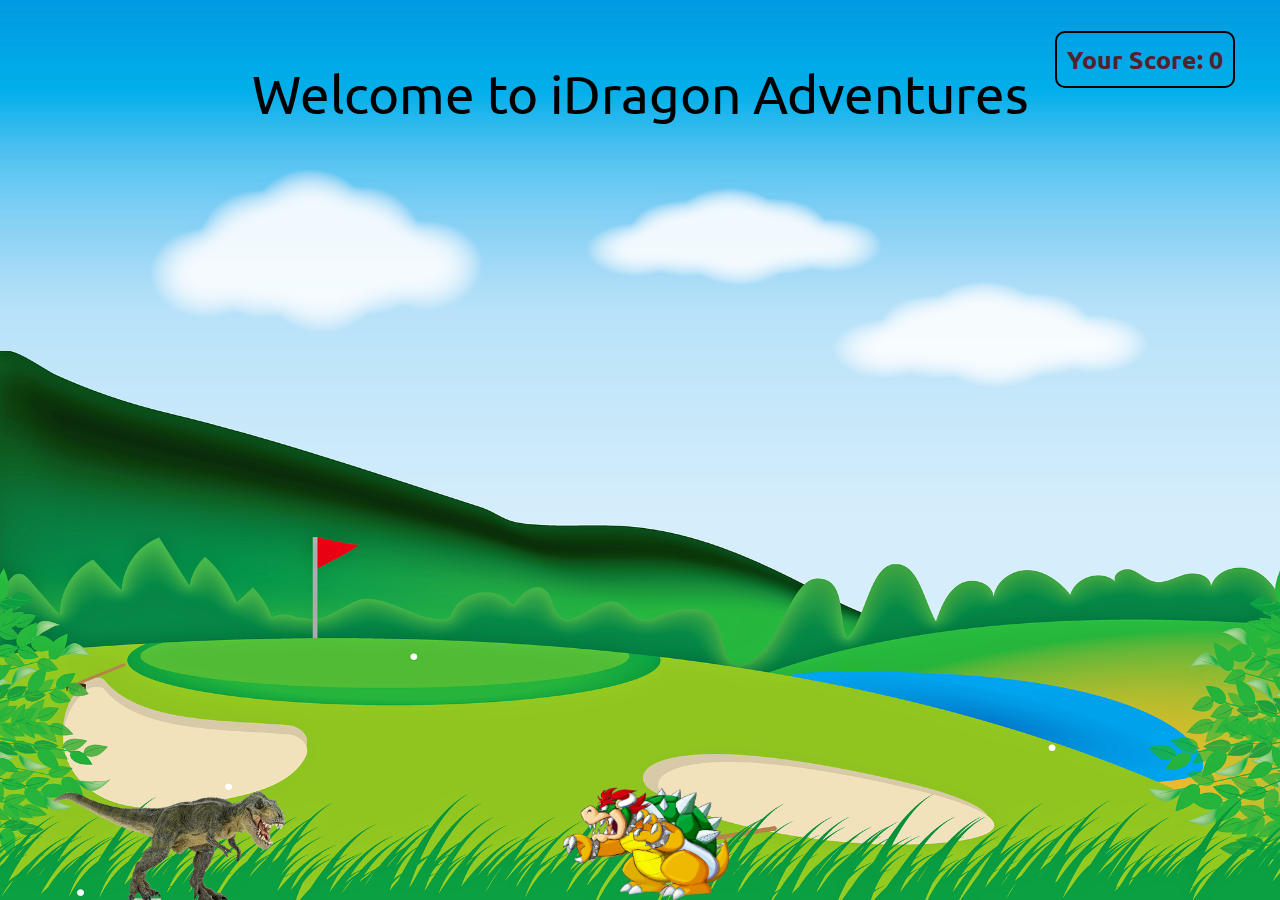
<file: ACTION GAME/index.html>
<!DOCTYPE html>
<html lang="en">
<head>
    <meta charset="UTF-8">
    <meta name="viewport" content="width=device-width, initial-scale=1.0">
    <title>iDragon - JavaScript Game</title>
    <link href="https://fonts.googleapis.com/css2?family=Ubuntu:wght@300&display=swap" rel="stylesheet">
    <link rel="stylesheet" href="style.css">
    <script src="script.js"></script>
</head>
<body>
    <div class="gameContainer">
        <div class="gameOver">Welcome to iDragon Adventures</div>
        <!-- <div class="gameOver">Welcome to iDragon - Created by Harry</div> -->
        <div class="dino"></div>
        <div id="scoreCont">Your Score: 0</div>
        <div class="obstacle obstacleAni"></div>
    </div>
</body>
</html>
</file>
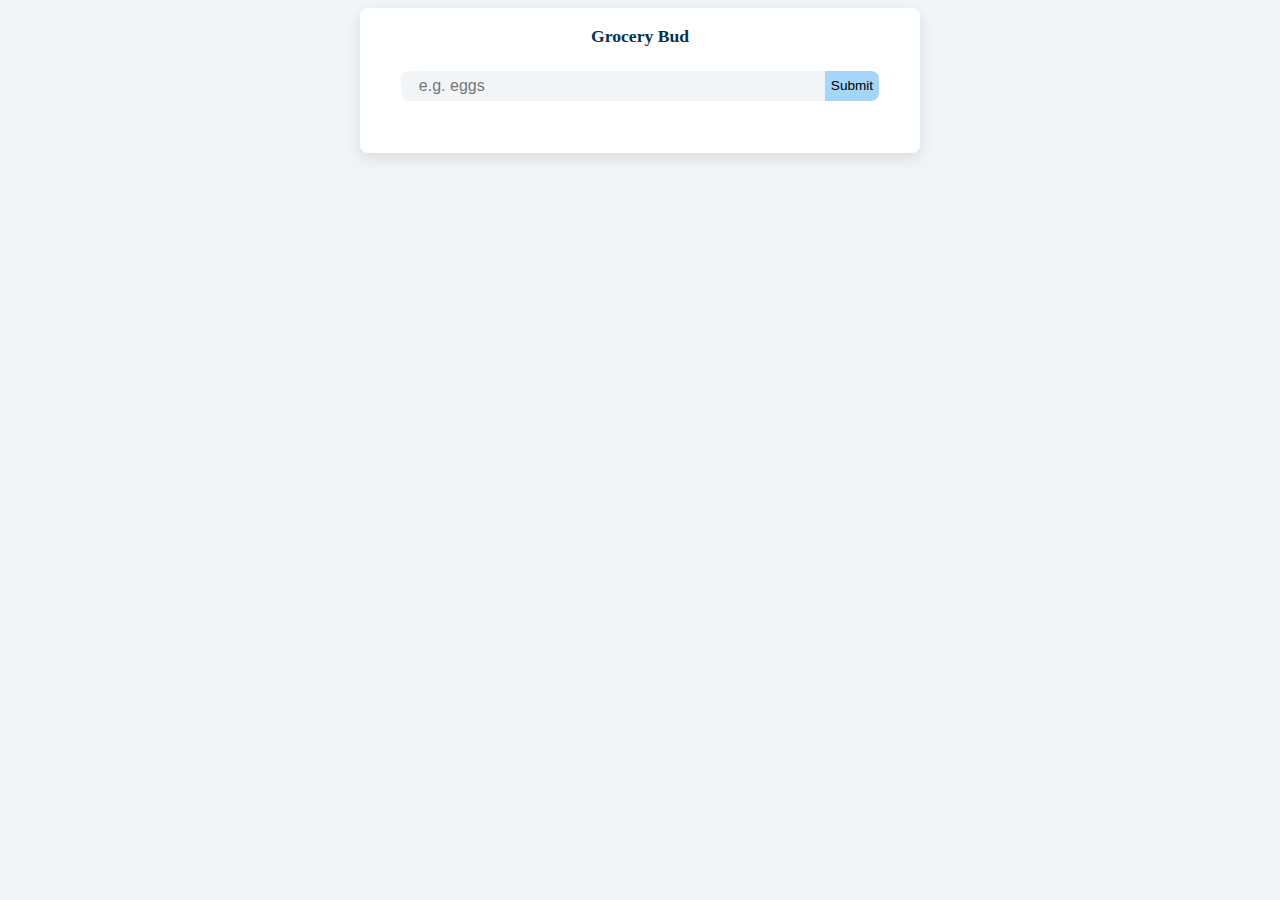
<file: Assignment no 22/index.html>
<!DOCTYPE html>
<html lang="en">
<head>
    <meta charset="UTF-8">
    <meta http-equiv="X-UA-Compatible" content="IE=edge">
    <meta name="viewport" content="width=device-width, initial-scale=1.0">
    <title>todos</title>
    <link rel="stylesheet" href="https://use.fontawesome.com/releases/v5.15.3/css/all.css">
    <link rel="preconnect" href="https://fonts.gstatic.com">
    <link href="https://fonts.googleapis.com/css2?family=Barlow&family=Roboto&display=swap" rel="stylesheet">
    <link rel="stylesheet" href="./index.css">
</head>
<body>
    <div class="todos">
        <div class="todos1">
            <h3>Grocery Bud</h3>
            <form class="form">
                <div class="todos2">
                    <input class="input1" type="text" placeholder="e.g. eggs">
                    <button class="button1" type="submit">Submit</button>
                </div>
            </form>
            <div class="todos3">
                <div class="todos4">

                </div>
            </div>
            <div >
                <button type="button"class="clear-btn clear-inactive ">clear items</button>
            </div>
        </div>
    </div>
    <script src="./index.js"></script>
</body>
</html>
</file>
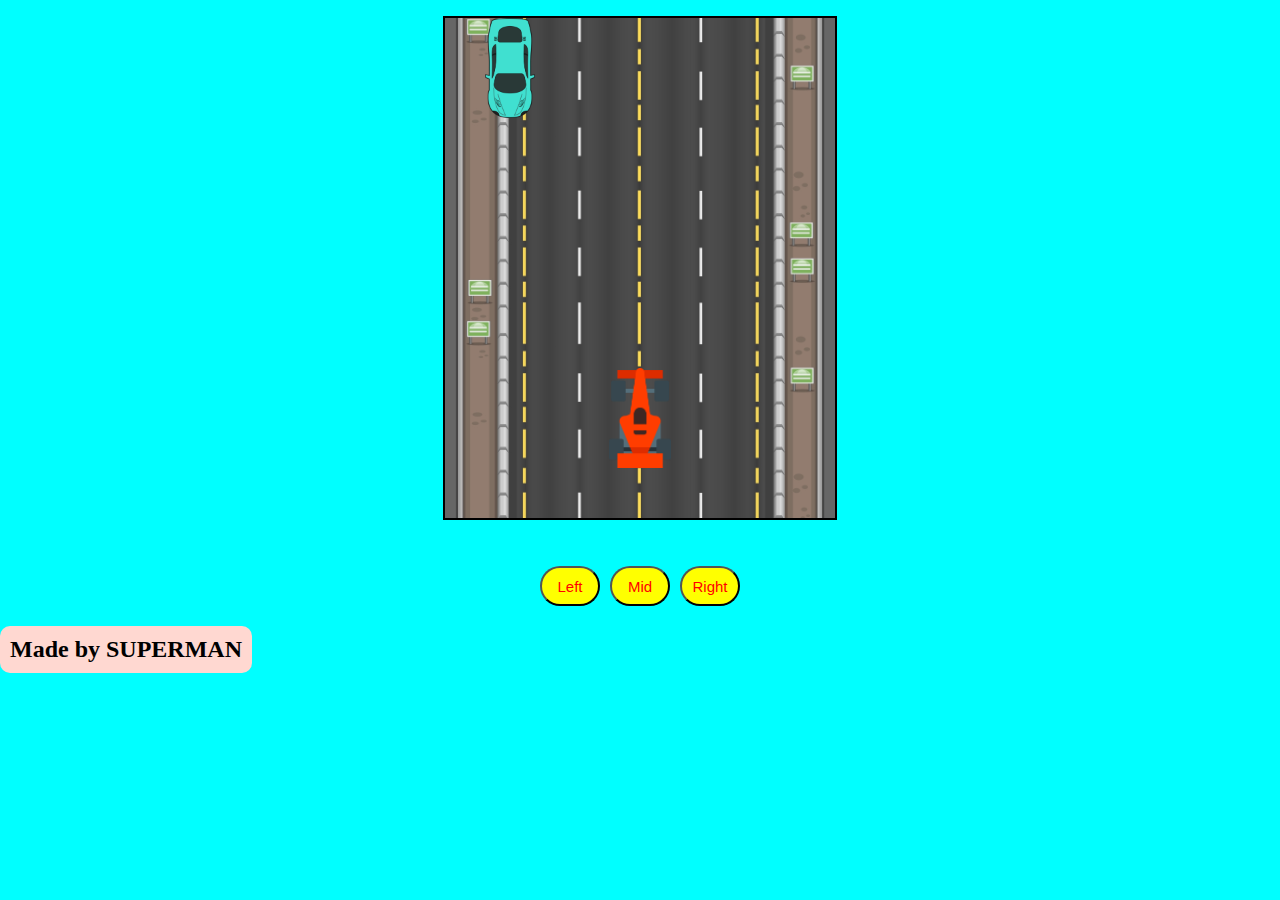
<file: CAR GAME/index.html>
<!DOCTYPE html>
<html lang="en">
<head>
    <meta charset="UTF-8">
    <meta http-equiv="X-UA-Compatible" content="IE=edge">
    <meta name="viewport" content="width=device-width, initial-scale=1.0">
    <title>car game</title>
    <link rel="stylesheet" href="./style.css">
    <link rel="shortcut icon" href="./race.png" type="image/png">
</head>
<body>
    <div id="game">
        <div id="bluecar"><img class="img1" src="./blue.png" alt=""></div>
        <div class="racecar"><img class="img1" src="./race.png" alt=""></div>
    </div>

    <div id="leftright">
        <button id="btn2">Left</button><button id="btn4">Mid</button><button id="btn3">Right</button>
    </div>

    <div id="name">
        <h2 id="Name2">
            Made by SUPERMAN
        </h2>
    </div>

    <div id="result">
        <h1>Gave Over</h1>
        <p id="score"></p>
        <button id="btn" onclick="location.reload()">Restart</button>
    </div>

    <audio id="beta" src="./tumhiho.mp3"></audio>

    <script src="./index11.js"></script>
</body>
</html>
</file>
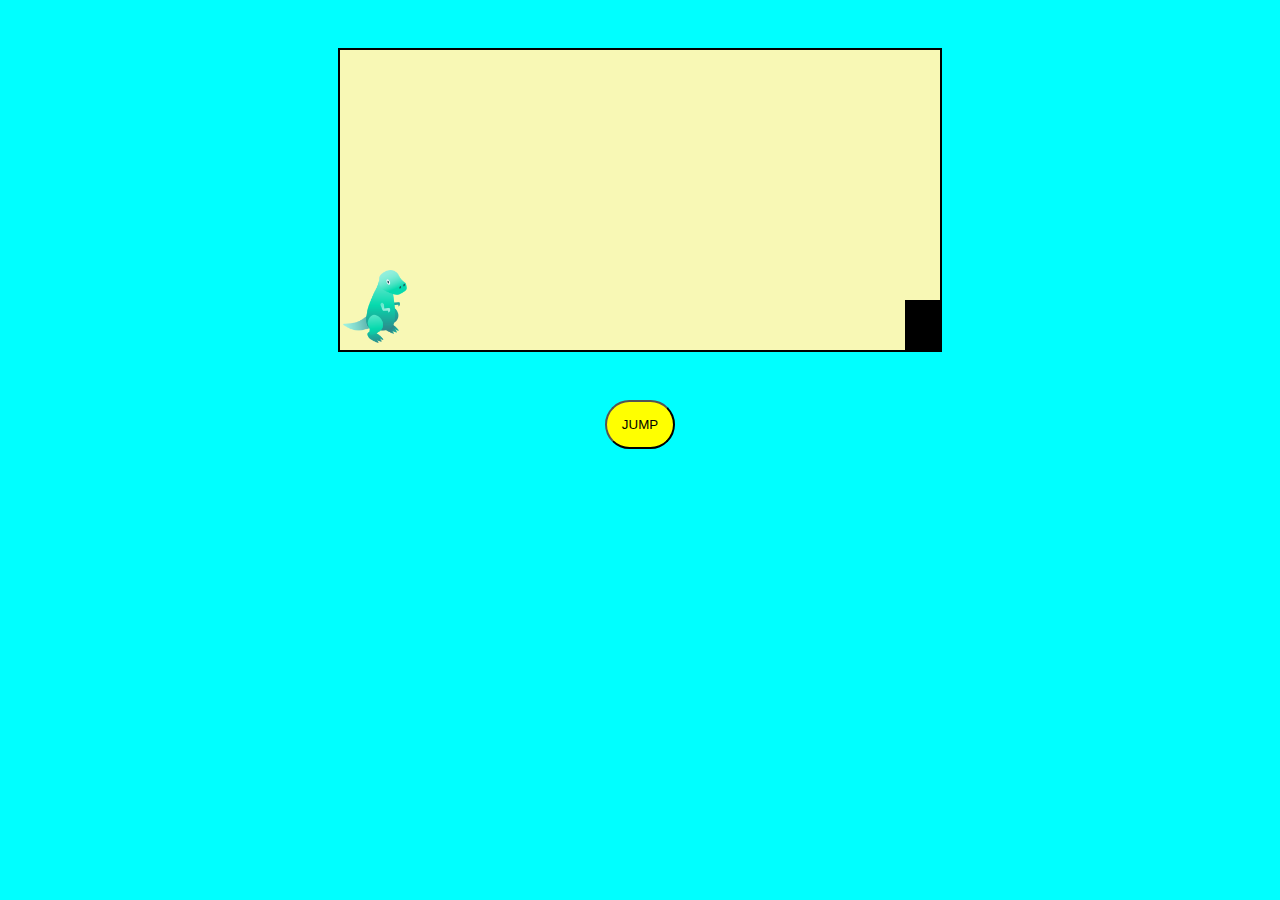
<file: CHROME GAME/index.html>
<!DOCTYPE html>
<html lang="en">
<head>
    <meta charset="UTF-8">
    <meta http-equiv="X-UA-Compatible" content="IE=edge">
    <meta name="viewport" content="width=device-width, initial-scale=1.0">
    <title>Dinasour game </title>
    <link rel="stylesheet" href="style.css">
    <link rel="shortcut icon" href="./dino.png">
</head>
<body>
    <div id="game">
    <div id="block"></div>
    <div id="character"><img src="dino.png" alt=""></div>
    </div>
    <div id="btn1">
        <button id="btn2">JUMP</button>
    </div>
    <div id="result">
        <h1>Game Over</h1>
        <p id="score"></p>
        <button id="btn" onclick="location.reload()">Restart</button>
    </div>
<audio id="sound" src="./beta.mp3"></audio>

    <script src="script.js"></script>
</body>
</html>
</file>
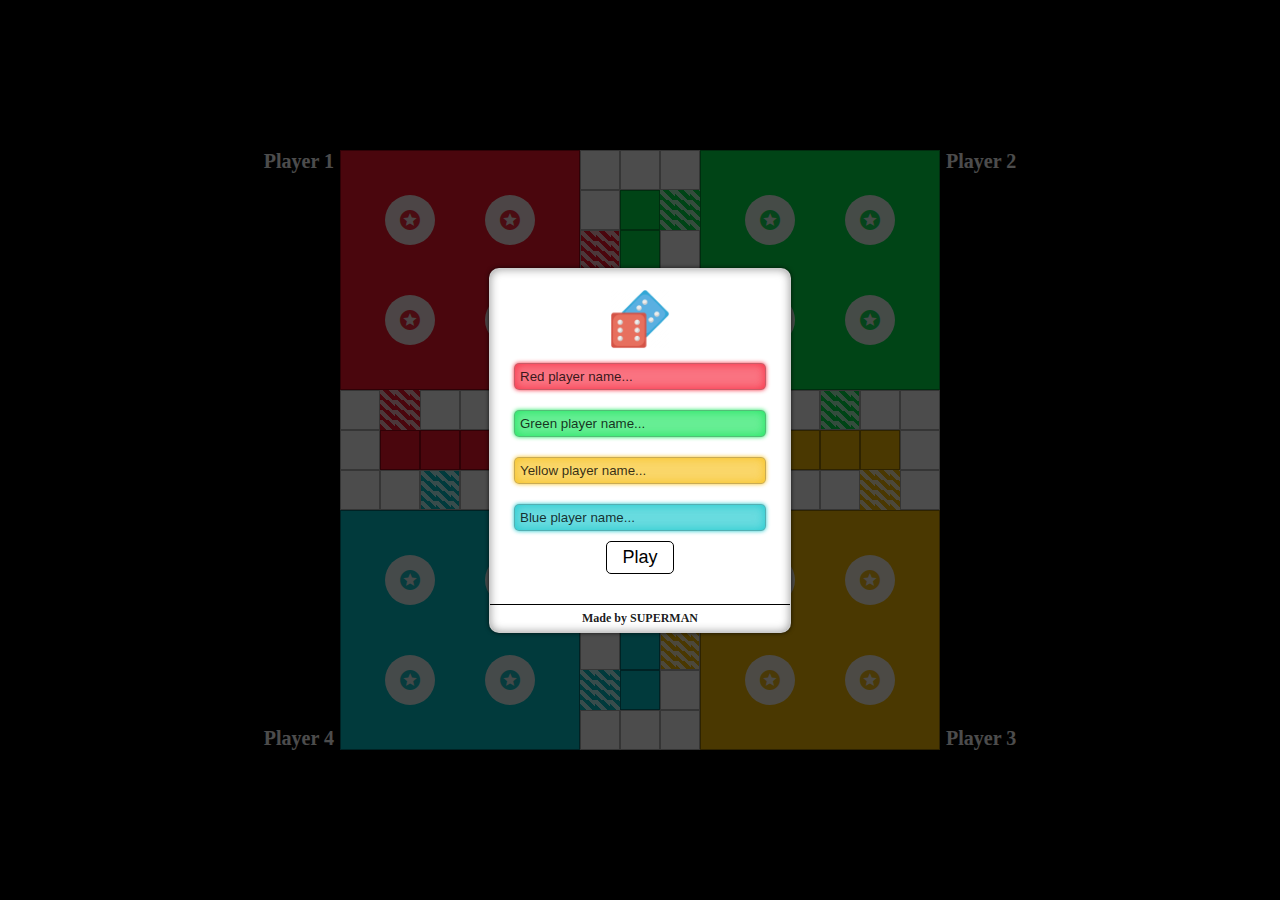
<file: LUDO GAME/index.html>
<!DOCTYPE html>
<html lang="en">
<head>
    <meta charset="UTF-8">
    <title>Ludo Board Game v1.0</title>
    <link rel="stylesheet" href="main.css">
    <link rel="stylesheet" href="https://fonts.googleapis.com/icon?family=Material+Icons">
    <meta name="viewport" content="width=device-width, initial-scale=1.0">
    <link rel="icon" href="icon.png" type="image/png"/>
    <link
    rel="stylesheet"
    href="https://cdnjs.cloudflare.com/ajax/libs/animate.css/4.0.0/animate.min.css"
  />

</head>
<body>
<audio id="diceSound">
  <source src="dice.mp3" type="audio/mpeg">
  Your browser does not support the audio element.
</audio>
<audio id="killedSound">
  <source src="killed.mp3" type="audio/mpeg">
  Your browser does not support the audio element.
</audio>
<audio id="winSound">
  <source src="win.mp3" type="audio/mpeg">
  Your browser does not support the audio element.
</audio>
<audio id="inoutSound">
  <source src="inout.mp3" type="audio/mpeg">
  Your browser does not support the audio element.
</audio>
<audio id="stepSound">
  <source src="step.mp3" type="audio/mpeg">
  Your browser does not support the audio element.
</audio>
  <div class="fixed">
   <div class="welcome">
       <div class="setting">
           <div class="logo">
               <img src="icon.png" class="logo">
           </div>
           <div class="name">
               <input type="text" class="ri" placeholder="Red player name...">
               <input type="text" class="gi" placeholder="Green player name...">
               <input type="text" class="yi" placeholder="Yellow player name...">
               <input type="text" class="bi" placeholder="Blue player name..."><br>
               <button class="play">Play</button><br>
               <span class="note">if only two players playing enter only two names</span>
           </div>
           <div class="footer">
               Made by SUPERMAN 
           </div>
       </div>
   </div>
    <div class="mainframe">
       <div class="diceboard">
           <div class="info">
               <span class="playername">
                  Player 1 
               </span>
               <div class="r-dice" onclick="dice(this,0)">
                   0
               </div>
           </div>
           <div class="info">
               
               <div class="b-dice" onclick="dice(this,3)">
                   0
               </div>
               <span class="playername">
                  Player 4 
               </span>
           </div>
       </div>
       
       <div class="mdiceboard">
           <div class="info">
               <span class="mplayername">
                  Player 1 
               </span>
               <div class="r-dice" onclick="dice(this,0)">
                   0
               </div>
           </div>
           <div class="info">
                <span class="mplayername">
                  Player 2 
               </span>
               <div class="g-dice" onclick="dice(this,1)">
                   0
               </div>
              
           </div>
       </div>
        <div class="ludoboard">
            <div class="red">
                <div class="playerzone">
                <div class="player"><span onclick="movered(this,0)" class="rp r material-icons">stars</span></div>
                <div class="player"><span onclick="movered(this,1)" class="rp r material-icons">stars</span></div>
                <div class="player"><span onclick="movered(this,2)" class="rp r material-icons">stars</span></div>
                <div class="player"><span onclick="movered(this,3)" class="rp r material-icons">stars</span></div>
                </div>
            </div>
            <div class="astep step"></div>
            <div class="astep step"></div>
            <div class="astep step"></div>
            <div class="green">
                <div class="playerzone">
                <div class="player"><span onclick="movegreen(this,0)" class="rp g material-icons">stars</span></div>
                <div class="player"><span onclick="movegreen(this,1)" class="rp g material-icons">stars</span></div>
                <div class="player"><span onclick="movegreen(this,2)" class="rp g material-icons">stars</span></div>
                <div class="player"><span onclick="movegreen(this,3)" class="rp g material-icons">stars</span></div>
                </div>
            </div>
            
            <div class="astep step"></div>
            <div class="astep greensafe"></div>
            <div class="astep gstop"></div>
            <div class="astep step rstop"></div>
            <div class="astep greensafe"></div>
            <div class="astep step"></div>
            <div class="astep step"></div>
            <div class="astep greensafe"></div>
            <div class="astep step"></div>
            <div class="astep step"></div>
            <div class="astep greensafe"></div>
            <div class="astep step"></div>
            <div class="astep step"></div>
            <div class="astep greensafe"></div>
            <div class="astep step"></div>
            
            <div class="astep step"></div>
            <div class="astep rstop"></div>
            <div class="astep step"></div>
            <div class="astep step"></div>
            <div class="astep step"></div>
            <div class="astep step"></div>
            
            <div class="centerbox"></div>
            
            <div class="astep step"></div>
            <div class="astep step"></div>
            <div class="astep step"></div>
            <div class="astep step gstop"></div>
            <div class="astep step"></div>
            <div class="astep step"></div>
            
            <div class="astep step"></div>
            <div class="astep redsafe"></div>
            <div class="astep redsafe"></div>
            <div class="astep redsafe"></div>
            <div class="astep redsafe"></div>
            <div class="astep redsafe"></div>
            
            <div class="astep yellowsafe"></div>
            <div class="astep yellowsafe"></div>
            <div class="astep yellowsafe"></div>
            <div class="astep yellowsafe"></div>
            <div class="astep yellowsafe"></div>
            <div class="astep step"></div>
            
            <div class="astep step"></div>
            <div class="astep step"></div>
            <div class="astep step bstop"></div>
            <div class="astep step"></div>
            <div class="astep step"></div>
            <div class="astep step"></div>
            
            <div class="astep step"></div>
            <div class="astep step"></div>
            <div class="astep step"></div>
            <div class="astep step"></div>
            <div class="astep ystop"></div>
            <div class="astep step"></div>
            
            
            
            
            <div class="blue">
                <div class="playerzone">
                <div class="player"><span onclick="moveblue(this,0)" class="rp b b material-icons">stars</span></div>
                <div class="player"><span onclick="moveblue(this,1)" class="rp b b material-icons">stars</span></div>
                <div class="player"><span onclick="moveblue(this,2)" class="rp b b material-icons">stars</span></div>
                <div class="player"><span onclick="moveblue(this,3)" class="rp b b material-icons">stars</span></div>
                </div>
            </div>
            <div class="astep step"></div>
            <div class="astep bluesafe"></div>
            <div class="astep step"></div>
            <div class="yellow">
                <div class="playerzone">
                <div class="player"><span onclick="moveyellow(this,0)" class="rp y material-icons">stars</span></div>
                <div class="player"><span onclick="moveyellow(this,1)" class="rp y material-icons">stars</span></div>
                <div class="player"><span onclick="moveyellow(this,2)" class="rp y material-icons">stars</span></div>
                <div class="player"><span onclick="moveyellow(this,3)" class="rp y material-icons">stars</span></div>
                </div>
            </div>
            
            <div class="astep step"></div>
            <div class="astep bluesafe"></div>
            <div class="astep step"></div>
            <div class="astep step"></div>
            <div class="astep bluesafe"></div>
            <div class="astep step"></div>
            <div class="astep step"></div>
            <div class="astep bluesafe"></div>
            <div class="astep step ystop"></div>
            <div class="astep bstop"></div>
            <div class="astep bluesafe"></div>
            <div class="astep step"></div>
            <div class="astep step"></div>
            <div class="astep step"></div>
            <div class="astep step"></div>
        </div>
        <div class="diceboard">
           <div class="info">
               <span class="playername">
                  Player 2 
               </span>
               <div class="g-dice" onclick="dice(this,1)">
                   0
               </div>
           </div>
           <div class="info">
               
               <div class="y-dice" onclick="dice(this,2)">
                   0
               </div>
               <span class="playername">
                  Player 3
               </span>
           </div>
       </div>
       
       <div class="mdiceboard">
           <div class="info">
               
               <div class="b-dice" onclick="dice(this,3)">
                   0
               </div>
               <span class="mplayername">
                  Player 4 
               </span>
           </div>
           <div class="info">
               
               <div class="y-dice" onclick="dice(this,2)">
                   0
               </div>
               <span class="mplayername">
                  Player 3
               </span>
           </div>
       </div>
    </div>
    <script>
//    $stepcount = document.getElementsByClassName("astep");
//        for(i=0;i<$stepcount.length;i++){
//            $stepcount[i].innerHTML=i;
//        }
    </script>

<script src="game.js"></script>
    </div>
</body>
</html>

<!-- Made by -->
</file>
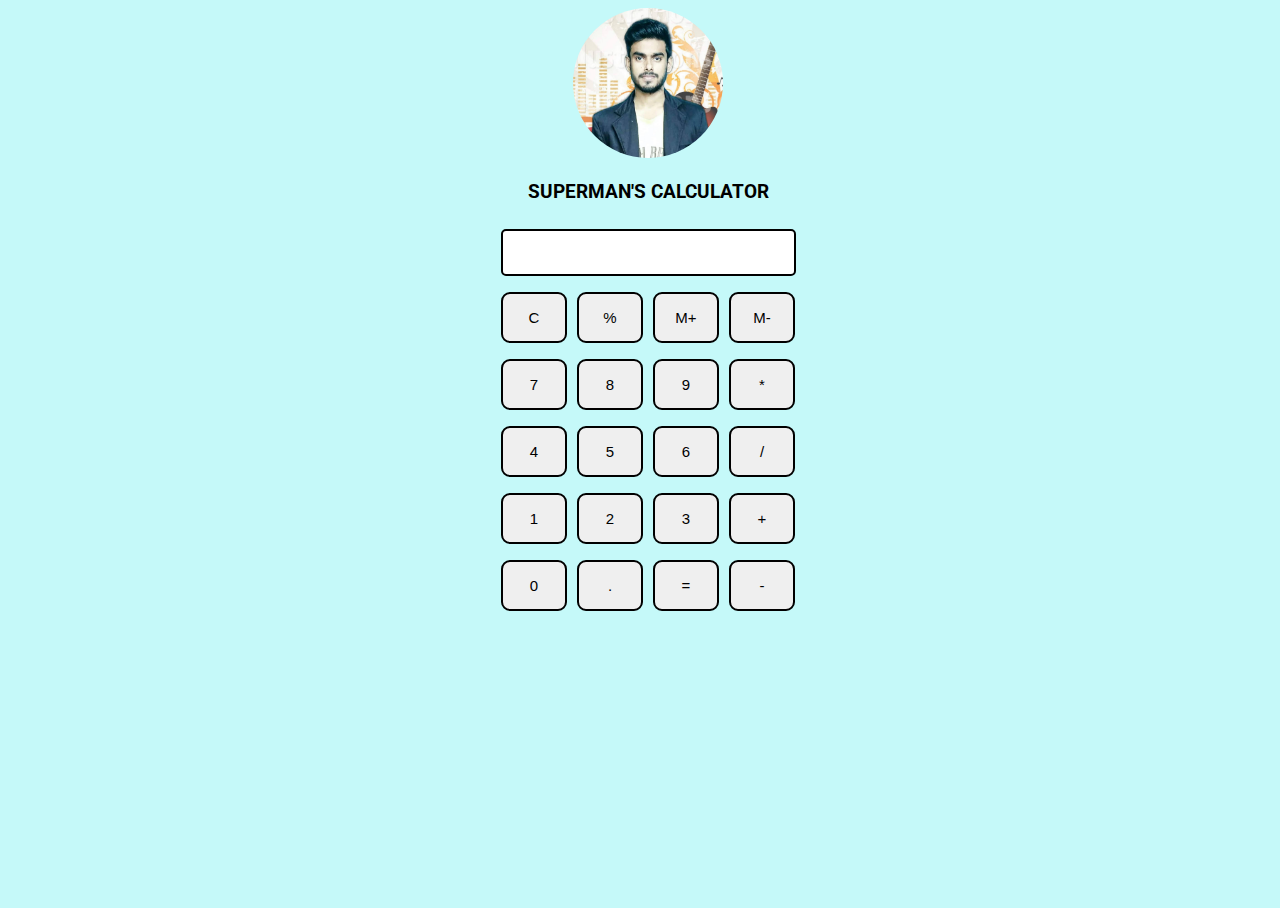
<file: SIMPLE CALCULATOR/index.html>
<!DOCTYPE html>
<html lang="en">
<head>
    <meta charset="UTF-8">
    <meta http-equiv="X-UA-Compatible" content="IE=edge">
    <meta name="viewport" content="width=device-width, initial-scale=1.0">
    <title>My calculator</title>
    <link rel="stylesheet" href="./style.css">
    <link rel="shortcut icon" href="calculator2.png" type="image/png">
</head>
<body>
    
    <div class="container flex flex-col items-center mx-auto m-w-20">
    <div>
        <img src="superman.jpg" height="150px" width="150px" style="border-radius: 50%;" alt="">
    </div>
    <h3 class="text-center">SUPERMAN'S CALCULATOR</h3>
    <div class="row">
      <input class="input" type="text"/>
    </div>
    
    <div class="row">
      <button class="button">C</button>
      <button class="button">%</button>
      <button class="button">M+</button>
      <button class="button">M-</button>
    </div>
    <div class="row">
      <button class="button">7</button>
      <button class="button">8</button>
      <button class="button">9</button>
      <button class="button">*</button>
    </div>
    <div class="row">
      <button class="button">4</button>
      <button class="button">5</button>
      <button class="button">6</button>
      <button class="button">/</button>
    </div>
    <div class="row">
      <button class="button">1</button>
      <button class="button">2</button>
      <button class="button">3</button>
      <button class="button">+</button>
    </div>
    <div class="row">
      <button class="button">0</button>
      <button class="button">.</button>
      <button class="button">=</button>
      <button class="button">-</button>
    </div>
    
  </div>


  <script src="script.js"></script>
</body>
</html>
</file>
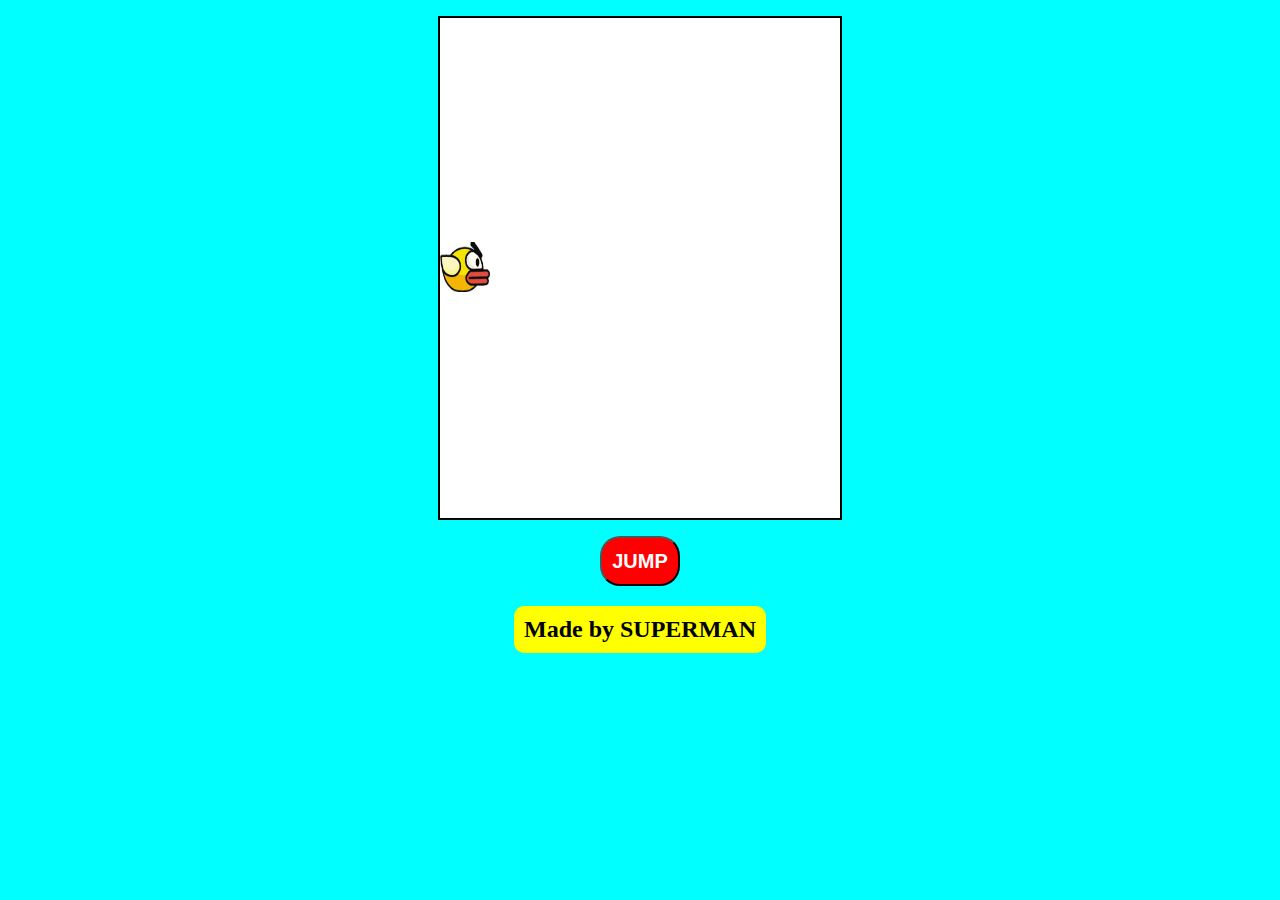
<file: flappy-bird/task3/index.html>
<!DOCTYPE html>
<html lang="en">
<head>
    <meta charset="UTF-8">
    <meta http-equiv="X-UA-Compatible" content="IE=edge">
    <meta name="viewport" content="width=device-width, initial-scale=1.0">
    <title>FLAPPY BIRD</title>
    <link rel="stylesheet" href="./style.css">
    <link rel="shortcut icon" href="./bird.png" type="image/png">
</head>
<body>
    <div id="game">
        <div id="block"></div>
        <div id="hole"></div>
        <div id="bird"><img src="bird.png" alt="" srcset=""></div>
    </div>
    <div id="result">
        <h1>Game Over</h1>
        <p id="text"></p>
        <button onclick="location.reload()" id="btn">Restart</button>
    </div>
    <div id="jumpbutton11" >
        <button id="jumpbutton"><b>JUMP</b></button>
    </div>
    <div id="name2">
        <h2 id="Name">
            Made by SUPERMAN
        </h2>
    </div>
    <audio id="tumhiho" src="./tumhiho.mp3"></audio>
    <!-- <audio id="jumpaudio" src="./jumpsound.mp3"></audio> -->
    <script src="./script.js"></script>
</body>
</html>
</file>
<file: ACTION GAME/style.css>
*{
    margin: 0;
    padding:0;
}
body{
    background-color: red;
    overflow: hidden;
}
.gameContainer{
    background-image: url(bg.png);
    background-repeat: no-repeat;
    background-size: 100vw 100vh;
    width: 100%;
    height: 100vh;
}

.dino{
    background-image: url(dino.png);
    background-repeat: no-repeat;
    background-size: cover;
    width: 233px;
    height: 114px;
    position: absolute;
    bottom:0;
    left: 52px;
}

.obstacle{
    width: 166px;
    height: 113px;
    background-image: url(dragon.png);
    background-size: cover;
    position: absolute;
    bottom: 0;
    left: 44vw;
}

.animateDino{
    animation: dino 0.6s linear;
}

.obstacleAni{
    animation: obstacleAni 5s linear infinite;
}

.gameOver{
    position: relative;
    top:63px;
    font-size: 53px;
    text-align: center; 
    font-family: 'Ubuntu', sans-serif;
}

#scoreCont{
    font-size: 25px;
    color: #54212f;
    font-weight: bold;
    position: absolute;
    right: 45px;
    top: 31px;
    border: 2px solid black;
    padding: 10px;
    font-family: 'Ubuntu', sans-serif;
    border-radius: 10px;
}

@keyframes dino{
    0%{
        bottom: 0;
    }
    50%{
        bottom: 422px;
    }
    100%{
        bottom: 0; 
    }
}

@keyframes obstacleAni{
    0%{
        left: 100vw;
    }
    100%{
        left: -10vw;
    }
}
</file>
<file: Assignment no 22/index.css>
body{
    background-color: hsl(210,36%,96%);
}

h3 {
    text-transform: capitalize;
    font-size: 1.1rem;
    color: hsl(205,86%,17%);
    margin-bottom: 1.5rem;
}

.todos{
    background: white;
    border-radius: 0.5rem;
    box-shadow: 0 5px 15px rgba(0,0,0,0.1);
    width: 90vw;
    /* margin-top: 5rem;
    margin: 0 auto; */
    display: flex;
    justify-content: center;
    align-items: center;
    max-width: 35rem;
}

.todos:hover{
    box-shadow: 0 5px 15px rgba(0,0,0,0.2);
}

body{
    display: flex;
    justify-content: center;
    align-items: center;
    flex-direction: column;
}

.todos1{
    margin-bottom: 20px;
    text-align: center;
}

.input1{
    padding: 0.25rem;
    padding-left: 1rem;
    background: hsl(210,36%,96%);
    border-top-left-radius: 0.5rem;
    border-bottom-left-radius: 0.5rem;
    border-color: transparent;
    font-size: 1rem;
    flex: 1 0 auto;
    color: hsl(210,22%,49%);
    width: 60vw;
    max-width: 25rem;
    
}

.button1{
    text-transform: capitalize;
    border-color: transparent;
    background: hsl(205,86%,81%);
    align-items: center;
    padding: 0.25rem;
    border-top-right-radius: 0.5rem;
    border-bottom-right-radius: 0.5rem;
    cursor: pointer;
    content: #49ace9;
    font-size: 0.85rem;
}

.button1:hover{
    color: white;
    background: #49ace9
}

.todos2{
    display: flex;
    justify-content: center; 
}

.todos3{
    margin-top: 2rem;
    /* visibility: hidden; */
}

.grocery-item {
    text-transform: capitalize;
    display: flex;
    align-items: center;
    justify-content: space-between;
    margin-bottom: 0.5rem;
    padding: 0.25rem 1rem;
    border-radius: 0.5rem;
}

.grocery-item:hover {
    color: hsl(210,22%,49%);
    background: hsl(210,36%,96%);
}

.title {
    margin-bottom: 0;
    color: hsl(209,61%,16%);
    letter-spacing: 2px;
}


.edit-btn,.delete-btn {
    background: transparent;
    border-color: transparent;
    font-size: 0.7rem;
    margin: 0 0.15rem;
    cursor: pointer;
}

.delete-btn {
    color: hsl(360,71%,70%);
}

.delete-btn:hover {
    color: #cd212a;
}

.edit-btn {
    color: hsl(125,71%,66%);
}

.edit-btn:hover {
    color: #009B77;
}

.clear-btn {
    text-transform: capitalize;
    width: 10rem;
    height: 1.5rem;
    display: grid;
    align-items: center;
    background: transparent;
    border-color: transparent;
    color: hsl(360,71%,70%);
    margin: 0 auto;
    cursor: pointer;
    margin-top: 1.25rem;
}

.clear-btn:hover {
    color: #cd212a;
}

.clear-inactive{
    display: none;
}
</file>
<file: CAR GAME/style.css>
*{
    margin: 0;
    padding: 0;
}

body{
    background-color: aqua;
}

#leftright {
    text-align: center;

}

#name{
    background-color: rgb(255, 216, 209);
    width: fit-content;
    margin-top: 20px;
    padding: 10px;
    border-radius: 10px;
    align-items: center;
}

#Name2{
    display: flex;
    justify-content: center;
    text-align: center;
}

#btn2{
    height: 40px;
    width: 60px;
    background-color: yellow;
    border-radius: 50px;
    margin:30px 5px 0px 5px;
    font-size: 15px;
    color: red;
}

#btn3{
    height: 40px;
    width: 60px;
    background-color: yellow;
    border-radius: 50px;
    margin:30px 5px 0px 5px;
    font-size: 15px;
    color: red;
}

#btn4{
    height: 40px;
    width: 60px;
    background-color: yellow;
    border-radius: 50px;
    margin:5px 5px 0px 5px;
    font-size: 15px;
    color: red;
}

#game{
    height: 500px;
    width: 390px;
    border: 2px solid black;
    margin: 1rem auto;
    background: url(bg.jpg);
    background-size: contain;
    overflow: hidden;
}

#bluecar{
    height: 100px;
    width: 130px;
    /* background-color: blue; */
    position: relative;
    top: 0px;
    left: 0px;
    animation: move 1.5s linear infinite ;
    text-align: center;
}

@keyframes move {
    0%{
        top: 0px;
    }

    100%{
        top: 501px;
    }
}

.racecar{
    height: 100px;
    width: 130px;
    /* background-color: red; */
    position: relative;
    top: 250px;
    left: 130px;
    text-align: center;
}

.racecar1{
    height: 100px;
    width: 130px;
    /* background-color: red; */
    position: relative;
    top: 250px;
    left: 260px;
    text-align: center;
}

.racecar2{
    height: 100px;
    width: 130px;
    /* background-color: red; */
    position: relative;
    top: 250px;
    left: 0px;
    text-align: center;
}


/* #bluecar img{
    height: 100px;
} */

.img1{
    height: 100px;
}

.racecar img{
    height: 100px;
}

#result{
    height: 200px;
    width: 400px;
    background-color: cornflowerblue;
    margin:  1rem auto;
    border-radius: 20px;
    font-size: 30px;
    text-align: center;
    color: white;
    display:none ;
}
#score{
    font-size: 2.2rem;
    color:red;
}
#btn{
    padding: 0.5rem 1rem;
    border-radius: 20px;
    border: none;
    background-color: black;
    color: yellow;
    font-size: 25px;
    margin-top: 10px;
    cursor: pointer;
    text-transform: uppercase;
}
</file>
<file: CHROME GAME/style.css>
*{
    margin: 0;
    padding: 0;
}
body{
    background-color: aqua;
}
#game{
    height: 300px;
    width: 600px;
    border: 2px solid black;
    margin: 3rem auto;
    background-color:rgb(248, 248, 181);
}
#block{
    height: 50px;
    width: 35px;
    background-color: black;

    position: relative;
    top: 250px;
    left: 565px;
    animation: move 1s linear  infinite;
}

#btn1{
    display: flex;
    justify-content: center;
    align-items: center;
}

#btn2{
    background-color: yellow;
    padding: 15px;
    border-radius: 50px;
}

#character{
    height: 80px;
    width: 40px;
    /* background-color: red; */
    position: relative;
    top: 170px;

}
#character img{
    height: 73px;
    width: 70px;
}
@keyframes move {
    0%{
        left: 565px;
    }
    100%{
        left: 0px;
    }
}
#result{
    height: 200px;
    width: 400px;
    background-color: cornflowerblue;
    margin: 3rem auto;
    text-align: center;
    border-radius: 20px;
    display: none;
}
#score{
    font-size: 2.2rem;
    color: brown;
}
#btn{
    padding: 0.5rem 1rem;
    border-radius: 20px;
    border: none;
    background-color: black;
    color: cyan;
    font-size: 25px;
    margin-top: 10px;
    cursor: pointer;
    text-transform: uppercase;
}
</file>
<file: LUDO GAME/main.css>
/*
To change this license header, choose License Headers in Project Properties.
To change this template file, choose Tools | Templates
and open the template in the editor.
*/
/* 
    Created on : May 22, 2020, 8:49:37 AM
    Author     : akky
*/
@import "dice.css";
body{
    margin:0px;
    font-family: Serif;
    color:rgba(255,255,255,255);
    font-weight:bold;
    
     -webkit-user-select: none;
     -moz-user-select: -moz-none;
      -ms-user-select: none;
          user-select: none;
    background-color: black;
background-size: 56.57px 56.57px;
}


.mainframe{
    display: flex;
    height:100vh;
    justify-content: center;
    align-items: center;

}
.welcome{
    background-color:rgba(0,0,0,0.7);
    z-index:+99;
    width:100vw;
    height:100vh;
    position: absolute;
    display: flex;
    justify-content: center;
    align-items: center;
}
.welcome .setting{
    width:300px;
    background-color: white;
    text-align: center;
    padding-top:20px;
    border-radius: 10px;
    box-shadow: 0px 0px 4px rgba(0,0,0,0.7),inset 0px 0px 10px rgba(0,0,0,0.4);
    border:0.5px solid rgba(0,0,0,0.2);
}
.setting .name{
    padding-bottom: 12px;
    border-bottom: 0.5px solid black;
}
.setting .footer{
    font-size: 12px;
    color: #00e34c;
    font-weight: bold;
    font-family:serif;
    padding: 6px 0px;
    color:rgba(0,0,0,0.9);
}
.welcome .setting .name input{
    border-radius: 5px;
    padding:5px;
    outline:none;
    width:80%;
    margin:10px 0px;
}

.play{
    outline: none;
    border:0.5px solid black;
    font-size: 18px;
    padding:5px 15px;
    border-radius: 5px;
    background-color: rgba(0,0,0,0);
    cursor:pointer;
}
.play:hover{
    background-color: rgba(0,0,0,0.2);
}
.ri{
    background-color:rgba(247, 22, 45,0.6);
    border:0.5px solid rgba(0,0,0,0.2);
    box-shadow: 0px 0px 4px rgba(247, 22, 45,0.9),inset 0px 0px 10px rgba(247, 22, 45,0.7);
}

.gi{
    background-color:rgba(0, 227, 76,0.6);
    border:0.5px solid rgba(0,0,0,0.2);
    box-shadow: 0px 0px 4px rgba(0, 227, 76,0.9),inset 0px 0px 10px rgba(0, 227, 76,0.7);
}

.yi{
    background-color:rgba(247, 187, 5,0.6);
    border:0.5px solid rgba(0,0,0,0.2);
    box-shadow: 0px 0px 4px rgba(247, 187, 5,0.9),inset 0px 0px 10px rgba(247, 187, 5,0.7);
}

.bi{
    background-color:rgba(4, 195, 201, 0.6);
    border:0.5px solid rgba(0,0,0,0.2);
    box-shadow: 0px 0px 4px rgba(4, 195, 201,0.9),inset 0px 0px 10px rgba(4, 195, 201,0.7);
}
input::placeholder{
    color:rgba(0,0,0,0.8);
}
.note{
    font-size: 11px;
    padding: 5px 4px;
}
.welcome .setting .logo img{
    width:20%;
}

.ludoboard{
    background-color: white;
    border:0.5px solid black;
    width:600px;
    height:600px;
    display: grid;
    grid-template-columns: repeat(15,40px);
    grid-template-rows: repeat(15,40px);
}

.playername{
    font-size:20px;
}

.diceboard{
    margin:5px;
    display: flex;
    flex-direction: column;
    height:600px;
    justify-content: space-between;
}
.mdiceboard{
    display: none;
}
.diceboard .info{
    display: flex;
    flex-direction: column;
    align-items: center;
}
.centerbox{
    grid-column: 7/10;
    grid-row: 7/10;
    width:0px;
    height:0px;
    border-top:60px solid #00e34c;
    border-bottom:60px solid #04c3c9 ;
    border-left:60px solid #f7162d;
    border-right:60px solid #f7bb05 ;
}
.red{
    display: flex;
    justify-content: center;
    align-items: center;
background-color: #f7162d;
border:0.5px solid #9e0616;
    grid-column: 1/7;
    grid-row: 1/7;
}
.redsafe{
background-color: #f7162d;
border:0.5px solid #9e0616;
}
.playerzone{
    display: grid;
    grid-template-columns: 1fr 1fr;
    grid-gap: 50px;
    overflow:hidden;
}
.crown{
    grid-column: 1/3;
    
}
.player{
    display: flex;
    justify-content: center;
    align-items: center;
    border-radius:50%;
    background-color: white;
    opacity:0.9;
    width:50px;
    height:50px;
}
.green{
    display: flex;
    justify-content: center;
    align-items: center;
  background-color:#00e34c ;
border:0.5px solid #039634;
    grid-column: 10/16;
    grid-row: 1/7;
}
.greensafe{
  background-color:#00e34c ;
border:0.5px solid #039634;  
}
.step{
    border:0.5px solid #b3b3b3;
}
.blue{
    display: flex;
    justify-content: center;
    align-items: center;
     background-color:#04c3c9 ;
border:0.5px solid #027478;
    grid-column: 1/7;
    grid-row: 10/16;
}
.bluesafe{
    background-color:#04c3c9 ;
border:0.5px solid #027478;
}
.yellow{
    display: flex;
    justify-content: center;
    align-items: center;
     background-color:#f7bb05;
border:0.5px solid #9c7605;  
    grid-column: 10/16;
    grid-row: 10/16;
}
.yellowsafe{
     background-color:#f7bb05 ;
border:0.5px solid #9c7605;  
}
.astep{
    display: flex;
    justify-content: center;
    align-items: center;
    overflow:hidden;
    position: relative;
}

.rp{
    animation-timing-function: linear;
    animation-iteration-count: infinite;
}
.astep span:nth-child(1){
    top:0px;
}
.astep span:nth-child(2){
    top:4px;
}
.astep span:nth-child(3){
    top:8px;
}
.astep span:nth-child(4){
    top:12px;
}
.astep span:nth-child(5){
    top:16px;
}
.astep span:nth-child(6){
    top:20px;
}
.astep span:only-child{
    top:auto;
}
/*
.astep::-webkit-scrollbar {
  width:0px;
}
*/

.rp{
    position: absolute;
    display: inline-block;
    cursor: pointer;
    background-color: white;
    border-radius:50%;
}

.rp:hover{
    border-radius: 50%;
    border:0.5px solid red;
}

.r{
    color:#f7162d;
}
.g{
    color:#00e34c;
}
.b{
    color:#04c3c9;
}
.y{
    color:#f7bb05;
}

.material-icons{
    opacity:0.9;
    font-size: 30px;
}

.rstop{
    background-image: linear-gradient(45deg, #f7162d 25%, #ffbdc4 25%, #ffbdc4 50%, #f7162d 50%, #f7162d 75%, #ffbdc4 75%, #ffbdc4 100%);
background-size: 15px 10px;
}
.gstop{
  background-image: linear-gradient(45deg, #00e34c 25%, #b0ffcc 25%, #b0ffcc 50%, #00e34c 50%, #00e34c 75%, #b0ffcc 75%, #b0ffcc 100%);
background-size: 15px 10px;  
}
.ystop{
    background-image: linear-gradient(45deg, #f7bb05 25%, #fff2c7 25%, #fff2c7 50%, #f7bb05 50%, #f7bb05 75%, #fff2c7 75%, #fff2c7 100%);
background-size: 15px 10px;
}
.bstop{
background-image: linear-gradient(45deg, #04c3c9 25%, #bdfdff 25%, #bdfdff 50%, #04c3c9 50%, #04c3c9 75%, #bdfdff 75%, #bdfdff 100%);
background-size: 15px 10px;    
}

.winner-r{
    width:100%;
    height: 100px;
    background-image: url(crown.png);
}


@media only screen and (max-width: 600px) {
    .fixed{
    position: fixed;
}
    .mainframe{
    flex-direction: column;
}
    .diceboard{
        display: none;
    }
    
    
    .mdiceboard{
    display: flex;
    flex-direction: row;
        width: 100vw;
    justify-content: space-between;
        margin:10px 0px;
}
.mdiceboard .info{
    display: flex;
    flex-direction: column;
    align-items: center;
}
/*
    .r-dice,.g-dice,b-dice,{
        display: none;
    }
*/
.ludoboard{
    background-color: white;
    border:0.5px solid black;
    width:100vw;
    height:100vw;
    display: grid;
    grid-template-columns: repeat(15,1fr);
    grid-template-rows: repeat(15,1fr);
}
    .centerbox{
        height: 100%;
        width: 100%;
    grid-column: 7/10;
    grid-row: 7/10;
/*   background-color: aqua;*/
        background-image: url(center.jpg);
        background-size: cover;
    border:0px solid red;
}
    .playerzone{
    display: grid;
    grid-template-columns: 1fr 1fr;
    grid-gap: 16px;
    overflow:hidden;
}
.crown{
    grid-column: 1/3;
    width:90%;
    align-self: center;
    align-items: center;
    
}
.player{
    display: flex;
    justify-content: center;
    align-items: center;
    border-radius:50%;
    background-color: white;
    opacity:0.9;
    width:1fr;
    height:1fr;
}
}
</file>
<file: SIMPLE CALCULATOR/style.css>
@import url('https://fonts.googleapis.com/css2?family=Roboto:wght@300&family=Ubuntu:wght@300&display=swap');
html, body {
  height: 100%;
  width: 100%;
  font-family: 'Roboto', sans-serif; 
  background-color: rgb(197, 249, 249);
}

.button{
    width: 66px;
    padding: 15px;
    margin: 0 3px;
    border: 2px solid black;
    border-radius: 9px;
    cursor: pointer;
    font-size: 15px;
}

.button:hover{
    background-color: rgb(159, 158, 158);
}

.row{
    margin: 8px 0;
  }

.row input{
    width: 291px;
    font-size: 20px;
    margin: 0;
    padding: 10px 0px;
    border: 2px solid black;
    border-radius: 5px;
}
.text-center{
    text-align: center;
}  

.mx-auto{
    margin: auto;
}

.flex{
    display:flex;
}

.flex-col{
    flex-direction: column;
}

.items-center{
    align-items: center;
}
</file>
<file: flappy-bird/task3/style.css>
*{
    padding: 0;
    margin: 0;
}

body{
    background-color: aqua;
}

#game{
    height: 500px;
    width: 400px;
    border: 2px solid black;
    margin: 1rem auto;
    overflow: hidden;
    background-color: white;
}

#block{
    height: 500px;
    width: 50px;
    background-color: green;
    position: relative;
    top: 0px;
    left: 400px;
    animation: move 2s linear infinite ;

}

@keyframes move {
    0%{
        left:400px ;
    }
    100%{
        left: -50px;
    }
}

#hole{
    height: 150px;
    width: 50px;
    background-color: white;
    position: relative;
    top: -500px;
    left: 400px;
    animation: move 2s linear infinite ;

}

#bird{
    position: absolute;
    top: 100px;
    height: 50px;
    width: 50px;
}
#bird img{
    height: 50px;
    width: 50px;
}

#btn{
    padding: 0.5rem 1rem;
    border: none;
    border-radius: 11px;
    background-color: yellow;
   color: black;
    font-size: 1.5rem;
    text-transform: uppercase;
    margin-top: 1rem;
    cursor: pointer;
}

#result{
    height: 200px;
    width: 300px;
    background-color: red;
    margin: 5rem auto;
    border: 2px solid white;
    border-radius: 20px;
    display: none; 
    text-align: center;

}

#text{
    margin-top: 1rem;
    font-size: 2rem;
    color: seashell;
}

#jumpbutton{
    height: 50px;
    padding: 10px;
    border-radius: 20px;
    background-color: red;
    color: white;
    font-size: 20px;
}

#jumpbutton11{
    display: flex;
    justify-content: center;
}

#Name{
    background-color: yellow;
    width: fit-content;
    margin-top: 20px;
    padding: 10px;
    border-radius: 10px;
}

#name2{
    display: flex;
    justify-content: center;
    text-align: center;
}
</file>
